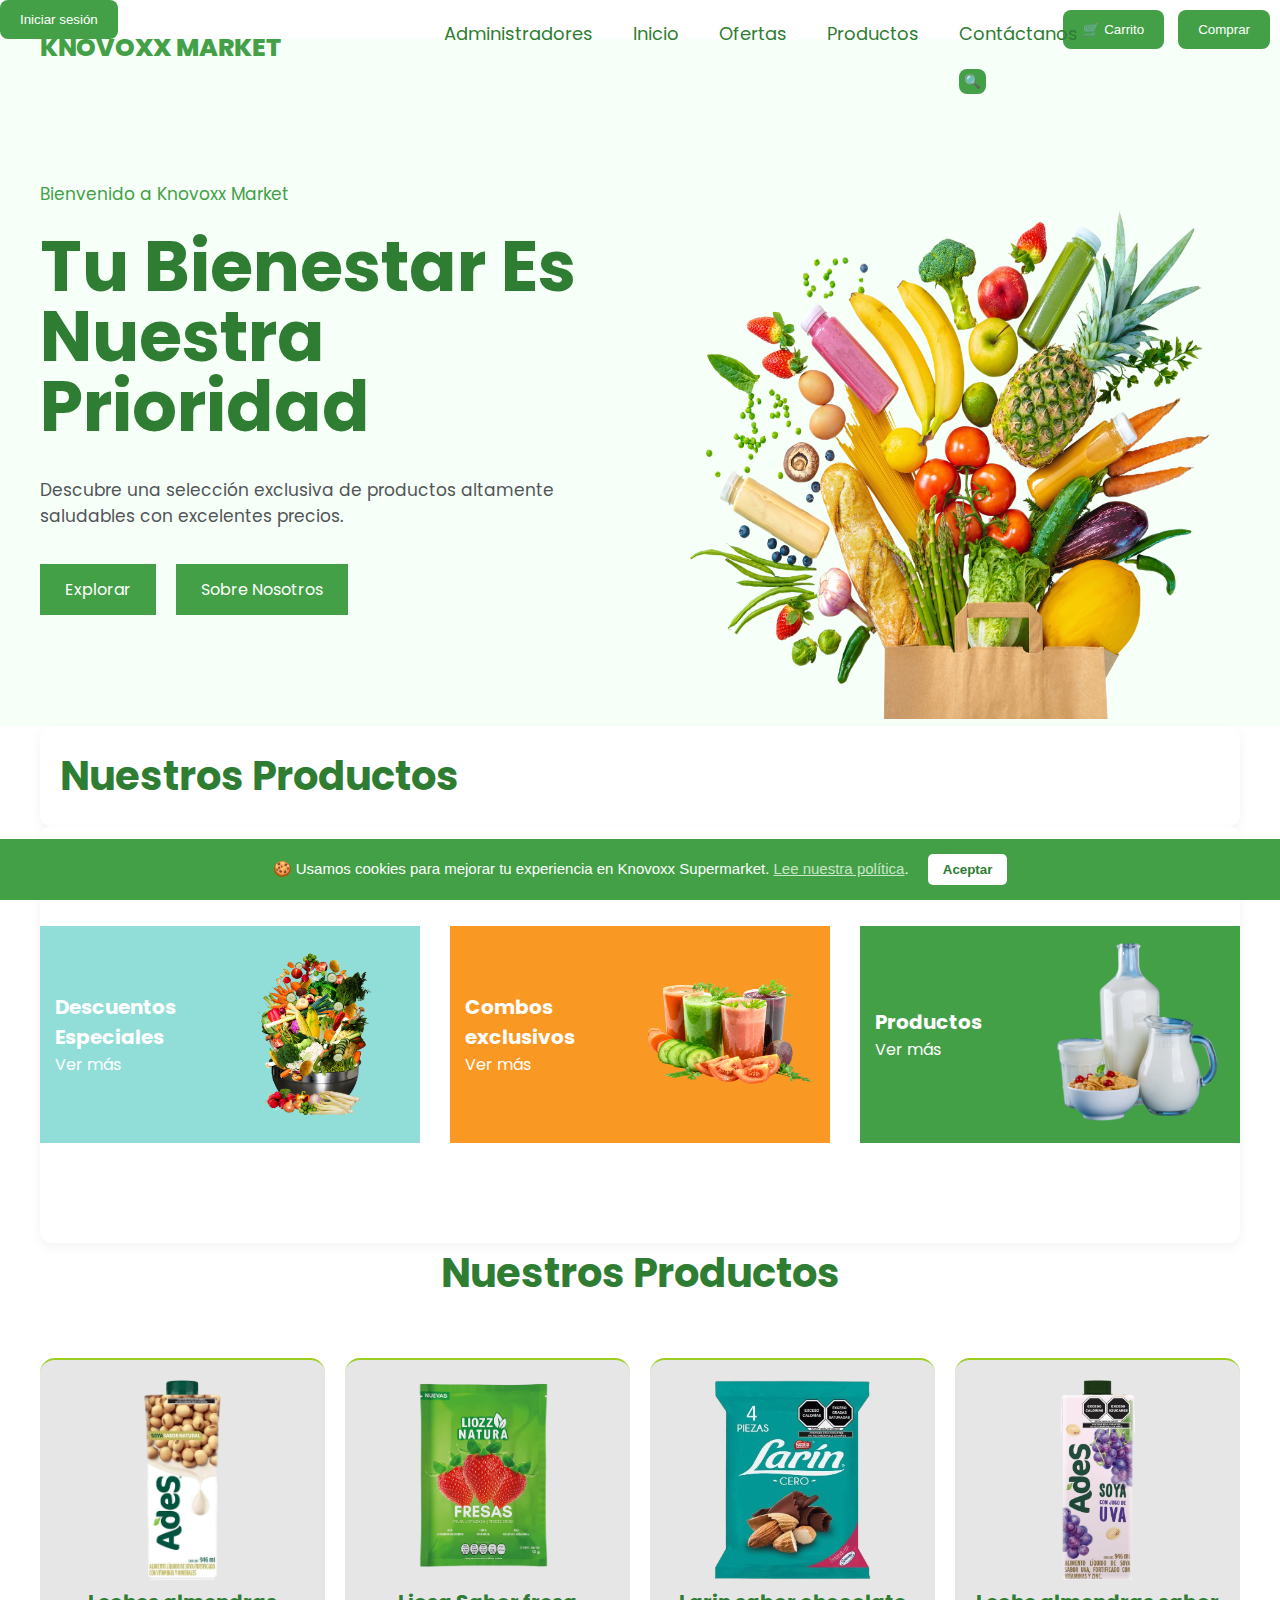
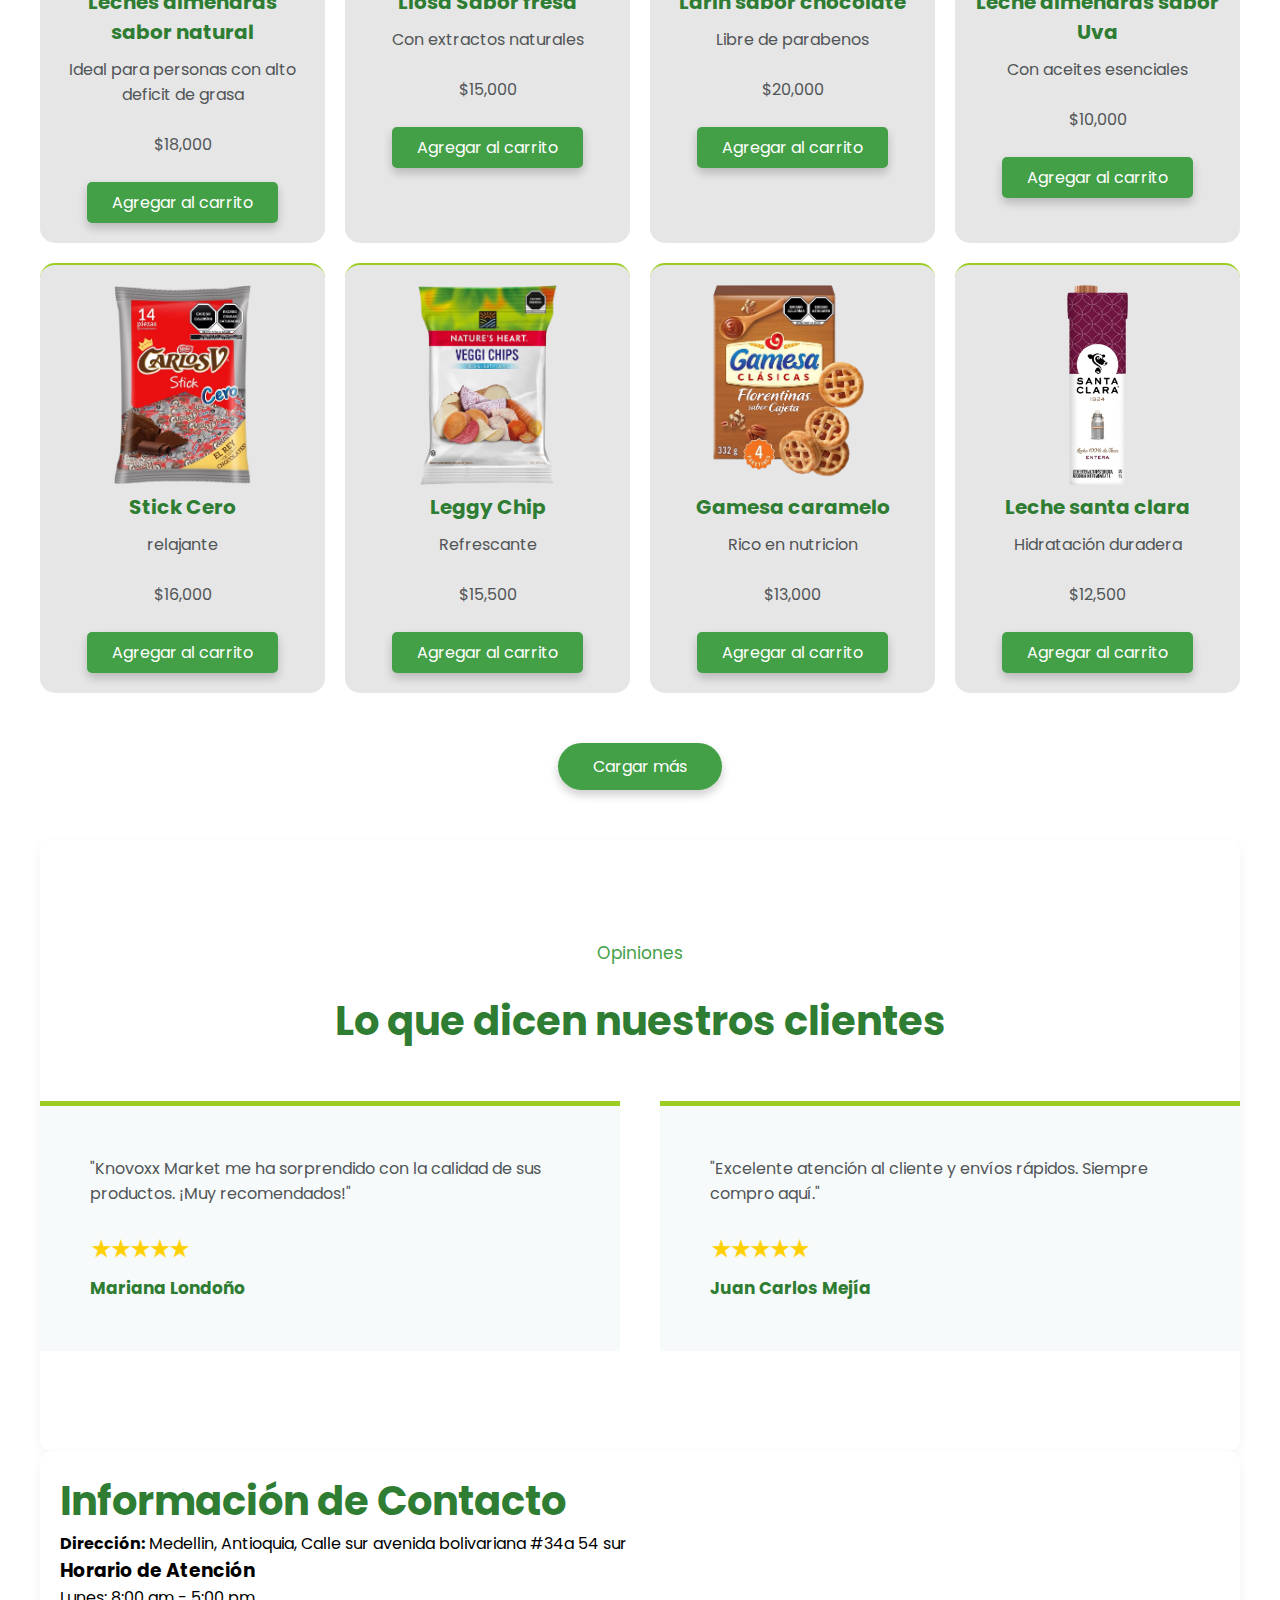
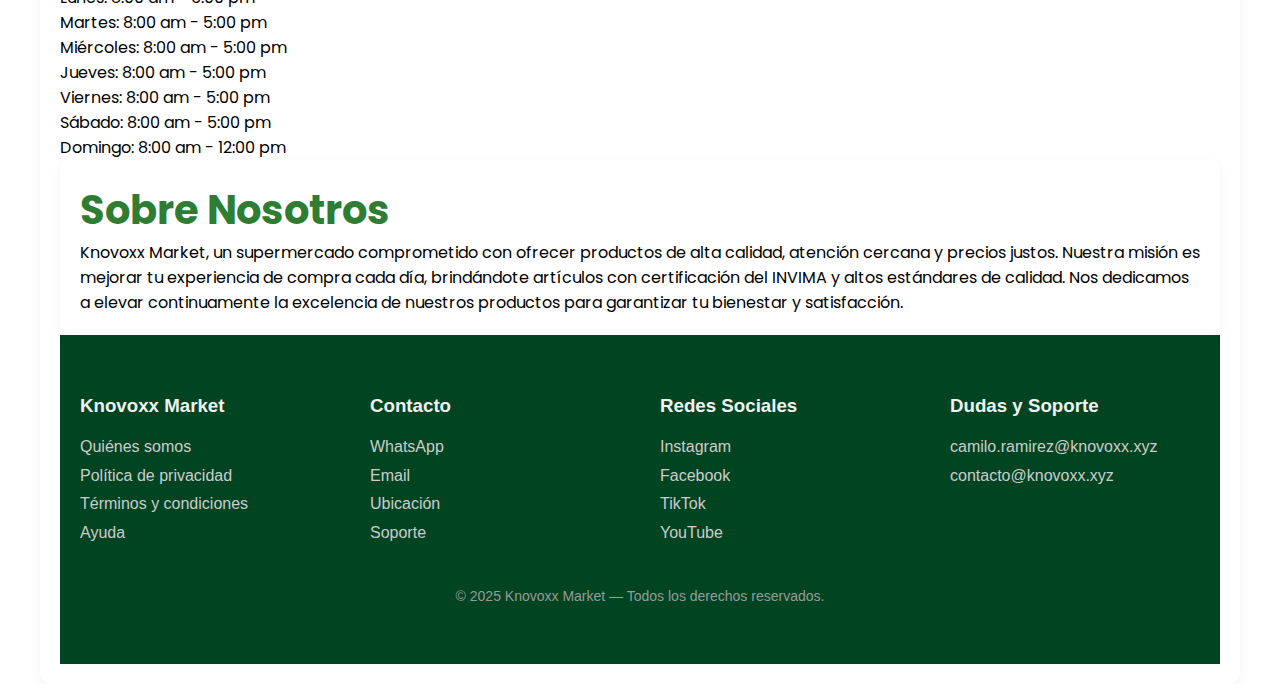
<file: index.html>
<!DOCTYPE html>
<html lang="es">
<head>
    <meta charset="UTF-8">
    <meta name="viewport" content="width=device-width, initial-scale=1.0">
    <title>Knovoxx Market</title>
    <link rel="stylesheet" href="style.css">
</head>
<body>
<!-- Carrito e Inicio de sesión -->
<div style="position: absolute; top: 10px; right: 10px;">
    <button onclick="goToCart()" style="margin-right: 10px;">🛒 Carrito</button>
    <button onclick="goToCheckout()">Comprar</button>
</div>


</style>
<button id="sesion-btn">Sesión</button>
<script>
  document.addEventListener("DOMContentLoaded", () => {
    const sesionBtn = document.getElementById('sesion-btn');
    const nombreUsuario = localStorage.getItem('usuarioNombre');
    function actualizarBoton() {
      if (nombreUsuario) {
        sesionBtn.textContent = "Cerrar sesión";
      } else {
        sesionBtn.textContent = "Iniciar sesión";
      }
    }
    sesionBtn.addEventListener('click', () => {
      if (localStorage.getItem('usuarioNombre')) {
        localStorage.removeItem('usuarioNombre');
        localStorage.removeItem('usuarios');
        window.location.reload();
      } else {
        window.location.href = "login.html";
      }
    });
    actualizarBoton();
  });
</script>


<header class="header">
    <div class="menu container">
        <a href="#" class="logo">Knovoxx Market</a>
        <input type="checkbox" id="menu" />
        <label for="menu">
            <img src="images/menu.png" class="menu-icono" alt="menu">
        </label>
        <nav class="navbar">
            <ul>
<li><a href="admin.html">Administradores</a></li>
                <li><a href="#">Inicio</a></li>
                <li><a href="#ofertas">Ofertas</a></li>
                <li><a href="#productos">Productos</a></li>
                <li><a href="contacto.html">Contáctanos</a>
<!-- Barra de búsqueda con lupa expandible y sugerencias -->
<style>
  #search-container {
    display: flex;
    align-items: center;
    position: relative;
    margin-left: 20px;
    max-width: 100%;
  }
  #buscador {
    width: 0;
    opacity: 0;
    transition: width 0.3s ease, opacity 0.3s ease;
    margin-left: 10px;
    padding: 5px;
  }
  #buscador.visible {
    width: 200px;
    opacity: 1;
  }
  #sugerencias {
    position: absolute;
    top: 35px;
    left: 40px;
    z-index: 1000;
    background: white;
    border: 1px solid #ccc;
    width: 200px;
    max-height: 200px;
    overflow-y: auto;
    display: none;
  }
  #sugerencias div {
    padding: 5px;
    cursor: pointer;
  }
  #sugerencias div:hover {
    background-color: #eee;
  }

  @media screen and (max-width: 600px) {
    #search-container {
      margin-left: 5px;
      justify-content: flex-start;
    }
    #buscador.visible {
      width: 150px;
    }
    #sugerencias {
      width: 150px;
      left: 35px;
    }
  }
</style>
<div id="search-container">
  <button id="lupa" style="padding: 5px;">🔍</button>
  <input type="text" id="buscador" placeholder="Buscar...">
  <div id="sugerencias"></div>
</div>
<script>
  document.addEventListener("DOMContentLoaded", () => {
    const lupa = document.getElementById('lupa');
    const buscador = document.getElementById('buscador');
    const sugerencias = document.getElementById('sugerencias');
    const productos = Array.from(document.querySelectorAll('.box'));

    lupa.addEventListener('click', () => {
      buscador.classList.toggle('visible');
      buscador.focus();
      if (buscador.classList.contains('visible')) {
        sugerencias.style.display = 'block';
      } else {
        sugerencias.style.display = 'none';
      }
    });

    buscador.addEventListener('input', () => {
      const texto = buscador.value.toLowerCase();
      sugerencias.innerHTML = '';
      let matches = 0;
      productos.forEach(producto => {
        const titulo = producto.querySelector('h3').textContent.toLowerCase();
        if (titulo.includes(texto)) {
          matches++;
          const item = document.createElement('div');
          item.textContent = producto.querySelector('h3').textContent;
          item.addEventListener('click', () => {
            buscador.value = item.textContent;
            sugerencias.style.display = 'none';
            filtrarProductos(item.textContent.toLowerCase());
          });
          sugerencias.appendChild(item);
        }
      });
      sugerencias.style.display = matches > 0 ? 'block' : 'none';
      filtrarProductos(texto);
    });

    function filtrarProductos(texto) {
      productos.forEach(producto => {
        const titulo = producto.querySelector('h3').textContent.toLowerCase();
        producto.style.display = titulo.includes(texto) ? 'block' : 'none';
      });
    }
  });
</script>
</li>
            </ul>
        </nav>
        <ul>
            
        </ul>
    </div>

    <div class="header-content container">
        <div class="header-txt">
            <span>Bienvenido a Knovoxx Market</span>
            <h1>Tu bienestar es nuestra prioridad</h1>
            <p>Descubre una selección exclusiva de productos altamente saludables con excelentes precios.</p>
            <div class="butons">
                <a href="#productos" class="btn-1">Explorar</a>
                <a href="#nosotros" class="btn-1">Sobre Nosotros</a>
            </div>
        </div>
        <div class="header-img">
            <img src="images/bag.png" alt="Bolsa de compras">
        </div>
    </div>
</header>


<section id="productos" class="container productos-seccion">
    <h2>Nuestros Productos</h2>
    <!-- Aquí podrías listar productos específicos en el futuro -->
</section>

<section id="ofertas" class="oferts container">
    <div class="ofert-1 b1">
        <div class="ofert-txt">
            <h3 class="nombre-producto">Descuentos Especiales</h3>
            <a href="#">Ver más</a>
        </div>
        <div class="ofert-img">
            <img src="images/s1.png" alt="">
        </div>
    </div>
    <div class="ofert-1 b2">
        <div class="ofert-txt">
            <h3 class="nombre-producto">Combos exclusivos</h3>
            <a href="#">Ver más</a>
        </div>
        <div class="ofert-img">
            <img src="images/s2.png" alt="">
        </div>
    </div>
    <div class="ofert-1 b3">
        <div class="ofert-txt">
            <h3 class="nombre-producto">Productos</h3>
            <a href="#productos">Ver más</a>
        </div>
        <div class="ofert-img">
            <img src="images/s3.png" alt="">
        </div>
    </div>
</section>

<main class="products container">
    <h2>Nuestros Productos</h2>
    <div class="box-container" id="lista-1">
        <div class="box">
            <img src="images/pr1.png" alt="Leche almendras sabor natural">
            <div class="product-txt">
                <h3 class="nombre-producto">Leches almendras sabor natural</h3>
                <p>Ideal para personas con alto deficit de grasa</p>
                <p class="precio-producto">$18,000</p>
                <a href="#" class="agregar-carrito btn-3" data-id="1">Agregar al carrito</a>
            </div>
        </div>
    
        <div class="box">
            <img src="images/pr2.png" alt="Liosa sabor fresa">
            <div class="product-txt">
                <h3 class="nombre-producto">Liosa Sabor fresa</h3>
                <p>Con extractos naturales</p>
                <p class="precio-producto">$15,000</p>
                <a href="#" class="agregar-carrito btn-3" data-id="2">Agregar al carrito</a>
            </div>
        </div>
    
        <div class="box">
            <img src="images/pr3.png" alt="Larin sabor chocolate">
            <div class="product-txt">
                <h3 class="nombre-producto">Larin sabor chocolate</h3>
                <p>Libre de parabenos</p>
                <p class="precio-producto">$20,000</p>
                <a href="#" class="agregar-carrito btn-3" data-id="3">Agregar al carrito</a>
            </div>
        </div>
    
        <div class="box">
            <img src="images/pr4.png" alt="Leche almendras sabor Uva">
            <div class="product-txt">
                <h3 class="nombre-producto">Leche almendras sabor Uva</h3>
                <p>Con aceites esenciales</p>
                <p class="precio-producto">$10,000</p>
                <a href="#" class="agregar-carrito btn-3" data-id="4">Agregar al carrito</a>
            </div>
        </div>
    
        <div class="box">
            <img src="images/pr5.png" alt="Stick Cero">
            <div class="product-txt">
                <h3 class="nombre-producto">Stick Cero</h3>
                <p>relajante</p>
                <p class="precio-producto">$16,000</p>
                <a href="#" class="agregar-carrito btn-3" data-id="5">Agregar al carrito</a>
            </div>
        </div>
    
        <div class="box">
            <img src="images/pr6.png" alt="Leggy Chip">
            <div class="product-txt">
                <h3 class="nombre-producto">Leggy Chip</h3>
                <p>Refrescante</p>
                <p class="precio-producto">$15,500</p>
                <a href="#" class="agregar-carrito btn-3" data-id="6">Agregar al carrito</a>
            </div>
        </div>
    
        <div class="box">
            <img src="images/pr7.png" alt="Gamesa Caramelo">
            <div class="product-txt">
                <h3 class="nombre-producto">  Gamesa caramelo</h3>
                <p>Rico en nutricion</p>
                <p class="precio-producto">$13,000</p>
                <a href="#" class="agregar-carrito btn-3" data-id="7">Agregar al carrito</a>
            </div>
        </div>
    
        <div class="box">
            <img src="images/pr8.png" alt="Leche santa clara">
            <div class="product-txt">
                <h3 class="nombre-producto">Leche santa clara</h3>
                <p>Hidratación duradera</p>
                <p class="precio-producto">$12,500</p>
                <a href="#" class="agregar-carrito btn-3" data-id="8">Agregar al carrito</a>
            </div>
        </div>
    
        <div class="box">
            <img src="images/pr9.png" alt="Arandanos Semi amarago">
            <div class="product-txt">
                <h3 class="nombre-producto">Arandanos Semi amarago</h3>
                <p>Con vitamina C</p>
                <p class="precio-producto">$17,000</p>
                <a href="#" class="agregar-carrito btn-3" data-id="9">Agregar al carrito</a>
            </div>
        </div>
    
        <div class="box">
            <img src="images/pr10.png" alt="Mazapan">
            <div class="product-txt">
                <h3 class="nombre-producto">Mazapan</h3>
                <p>Alto en Azucares</p>
                <p class="precio-producto">$13,500</p>
                <a href="#" class="agregar-carrito btn-3" data-id="10">Agregar al carrito</a>
            </div>
        </div>
    
        <div class="box">
            <img src="images/pr11.png" alt="Maiz Dorado">
            <div class="product-txt">
                <h3 class="nombre-producto">Maiz dorado</h3>
                <p>Alto en proteinas</p>
                <p class="precio-producto">$14,500</p>
                <a href="#" class="agregar-carrito btn-3" data-id="11">Agregar al carrito</a>
            </div>
        </div>
    
        <div class="box">
            <img src="images/pr12.png" alt="Pltano Maduro">
            <div class="product-txt">
                <h3 class="nombre-producto">platano Maduro</h3>
                <p>Nutricion</p>
                <p class="precio-producto">$15,000</p>
                <a href="#" class="agregar-carrito btn-3" data-id="12">Agregar al carrito</a>
            </div>
        </div>
    
        
            </div>
        </div>
    </div>
    <div class="btn-2" id="load-more">Cargar más</div>
</main>

<section class="testimonial container">
    <span>Opiniones</span>
    <h2>Lo que dicen nuestros clientes</h2>
    <div class="testimonial-container">
        <div class="testimonial-1">
            <p>"Knovoxx Market me ha sorprendido con la calidad de sus productos. ¡Muy recomendados!"</p>
            <img src="images/starts.png" alt="Estrellas">
            <h4>Mariana Londoño</h4>
        </div>
        <div class="testimonial-1">
            <p>"Excelente atención al cliente y envíos rápidos. Siempre compro aquí."</p>
            <img src="images/starts.png" alt="Estrellas">
            <h4>Juan Carlos Mejía</h4>
        </div>
    </div>
</section>

<section class="informacion container">
    <h2>Información de Contacto</h2>
    <p><strong>Dirección:</strong> Medellin, Antioquia, Calle sur avenida bolivariana #34a 54 sur</p>
    <h3 class="nombre-producto">Horario de Atención</h3>
    <ul>
        <li>Lunes: 8:00 am - 5:00 pm</li>
        <li>Martes: 8:00 am - 5:00 pm</li>
        <li>Miércoles: 8:00 am - 5:00 pm</li>
        <li>Jueves: 8:00 am - 5:00 pm</li>
        <li>Viernes: 8:00 am - 5:00 pm</li>
        <li>Sábado: 8:00 am - 5:00 pm</li>
        <li>Domingo: 8:00 am - 12:00 pm</li>
    </ul>




<section id="nosotros" class="container">
    <h2>Sobre Nosotros</h2>
    <p>Knovoxx Market, un supermercado comprometido con ofrecer productos de alta calidad, atención cercana y precios justos. Nuestra misión es mejorar tu experiencia de compra cada día, brindándote artículos con certificación del INVIMA y altos estándares de calidad. Nos dedicamos a elevar continuamente la excelencia de nuestros productos para garantizar tu bienestar y satisfacción.</p>
</section>


<script>
document.addEventListener("DOMContentLoaded", () => {
    const productos = JSON.parse(localStorage.getItem("productos")) || [];
    const contenedorProductos = document.querySelectorAll(".producto-dinamico");

    if (productos.length > 0 && contenedorProductos.length > 0) {
        contenedorProductos.forEach((el, i) => {
            if (productos[i]) {
                const nombre = el.querySelector(".nombre-producto");
                const precio = el.querySelector(".precio-producto");
                if (nombre) nombre.textContent = productos[i].nombre;
                if (precio) precio.textContent = "$" + productos[i].precio;
            }
        });
    }
});
</script>



<!-- Carrito Profesional -->
<style>
  #carrito {
    position: fixed;
    top: 20px;
    right: 20px;
    background: #fff;
    border: 1px solid #ccc;
    padding: 15px;
    width: 300px;
    max-height: 90vh;
    overflow-y: auto;
    z-index: 999;
    font-family: Arial, sans-serif;
    border-radius: 8px;
    box-shadow: 0 2px 10px rgba(0,0,0,0.1);
  }
  #lista-carrito {
    list-style: none;
    padding: 0;
    margin: 0;
  }
  #lista-carrito li {
    display: flex;
    align-items: center;
    justify-content: space-between;
    border-bottom: 1px solid #eee;
    padding: 8px 0;
  }
  .carrito-item-info {
    display: flex;
    align-items: center;
    gap: 10px;
    flex: 1;
  }
  .carrito-item-info img {
    width: 50px;
    height: 50px;
    object-fit: cover;
    border-radius: 5px;
  }
  .carrito-item-info span {
    font-size: 14px;
    font-weight: bold;
  }
  .eliminar-btn {
    background: none;
    border: none;
    color: red;
    cursor: pointer;
    font-size: 18px;
  }
  #carrito-buttons {
    margin-top: 15px;
    display: flex;
    flex-direction: column;
    gap: 10px;
  }
  #carrito-buttons button {
    padding: 8px;
    border: none;
    cursor: pointer;
    font-size: 14px;
    border-radius: 4px;
  }
  #vaciar-btn {
    background-color: #f8d7da;
    color: #721c24;
  }
  #pagar-btn {
    background-color: #28a745;
    color: white;
  }
  #cerrar-sesion-btn {
    position: fixed;
    top: 20px;
    left: 20px;
    background: #dc3545;
    color: white;
    border: none;
    padding: 8px 12px;
    border-radius: 5px;
    cursor: pointer;
  }
</style>


</div>

<script src="script.js"></script>

<footer style="background-color: #014421; color: #f1f1f1; padding: 60px 20px; font-family: 'Segoe UI', Tahoma, Geneva, Verdana, sans-serif;">
  <div style="max-width: 1200px; margin: 0 auto; display: flex; flex-wrap: wrap; justify-content: space-between; gap: 40px;">

    <div style="flex: 1; min-width: 200px;">
      <h3 style="margin-bottom: 16px; font-weight: 600;">Knovoxx Market</h3>
      <ul style="list-style: none; padding: 0; line-height: 1.8;">
        <li><a href="#nosotros" target="_blank" style="color: #ccc; text-decoration: none;">Quiénes somos</a></li>
        <li><a href="politicadeprivacidad.html" target="_blank" style="color: #ccc; text-decoration: none;">Política de privacidad</a></li>
        <li><a href="terminos-y-condiciones.html"  target="_blank" style="color: #ccc; text-decoration: none;">Términos y condiciones</a></li>
        <li><a href="contacto.html" target="_blank" style="color: #ccc; text-decoration: none;">Ayuda</a></li>
      </ul>
    </div>

    <div style="flex: 1; min-width: 200px;">
      <h3 style="margin-bottom: 16px; font-weight: 600;">Contacto</h3>
      <ul style="list-style: none; padding: 0; line-height: 1.8;">
        <li><a href="#" style="color: #ccc; text-decoration: none;">WhatsApp</a></li>
        <li><a href="#" style="color: #ccc; text-decoration: none;">Email</a></li>
        <li><a href="https://www.google.com/maps/search/avenida+bolivariana/@6.2367626,-75.5975561,16z/data=!3m1!4b1?entry=ttu&g_ep=EgoyMDI1MDcyMS4wIKXMDSoASAFQAw%3D%3D" target="_blank" style="color: #ccc; text-decoration: none;">Ubicación</a></li>
        <li><a href="contacto.html" target="_blank" style="color: #ccc; text-decoration: none;">Soporte</a></li>
      </ul>
    </div>

    <div style="flex: 1; min-width: 200px;">
      <h3 style="margin-bottom: 16px; font-weight: 600;">Redes Sociales</h3>
      <ul style="list-style: none; padding: 0; line-height: 1.8;">
        <li><a href="https://www.instagram.com/jc_ramirez8/" target="_blank" style="color: #ccc; text-decoration: none;">Instagram</a></li>
        <li><a href="#" style="color: #ccc; text-decoration: none;">Facebook</a></li>
        <li><a href="#" style="color: #ccc; text-decoration: none;">TikTok</a></li>
        <li><a href="#" style="color: #ccc; text-decoration: none;">YouTube</a></li>
      </ul>
    </div>

    <div style="flex: 1; min-width: 200px;">
      <h3 style="margin-bottom: 16px; font-weight: 600;">Dudas y Soporte</h3>
      <ul style="list-style: none; padding: 0; line-height: 1.8;">
        <li><a href="mailto:camilo.ramirez@knovoxx.xyz" style="color: #ccc; text-decoration: none;">camilo.ramirez@knovoxx.xyz</a></li>
        <li><a href="mailto:contacto@knovoxx.xyz" style="color: #ccc; text-decoration: none;">contacto@knovoxx.xyz</a></li>
      </ul>
    </div>

  </div>

  <div style="text-align: center; margin-top: 40px; font-size: 14px; color: #999;">
    &copy; 2025 Knovoxx Market — Todos los derechos reservados.
  </div>
</footer>

<!-- Banner de cookies estilo Knovoxx -->
<div id="cookie-banner" style="
    position: fixed;
    bottom: 0;
    left: 0;
    right: 0;
    background-color: #43a047;
    color: white;
    padding: 15px;
    text-align: center;
    font-family: 'Segoe UI', sans-serif;
    font-size: 15px;
    z-index: 9999;
    display: none;
">
    🍪 Usamos cookies para mejorar tu experiencia en Knovoxx Supermarket. 
    <a href="politicadeprivacidad.html" style="color: #c8e6c9; text-decoration: underline;">Lee nuestra política</a>.
    <button onclick="aceptarCookies()" style="
        margin-left: 15px;
        padding: 8px 15px;
        background-color: white;
        color: #2e7d32;
        border: none;
        border-radius: 5px;
        cursor: pointer;
        font-weight: bold;
    ">Aceptar</button>
</div>

<script>
function setCookie(nombre, valor, dias) {
    const fecha = new Date();
    fecha.setTime(fecha.getTime() + (dias * 24 * 60 * 60 * 1000));
    document.cookie = nombre + "=" + valor + "; expires=" + fecha.toUTCString() + "; path=/";
}

function getCookie(nombre) {
    const cookies = document.cookie.split(';');
    for (let i = 0; i < cookies.length; i++) {
        const c = cookies[i].trim();
        if (c.indexOf(nombre + "=") === 0) {
            return c.substring(nombre.length + 1);
        }
    }
    return "";
}

function aceptarCookies() {
    setCookie("cookiesAceptadas", "true", 365);
    document.getElementById("cookie-banner").style.display = "none";
}

window.onload = function() {
    if (!getCookie("cookiesAceptadas")) {
        document.getElementById("cookie-banner").style.display = "block";
    }
};
</script>




</body>
    
</html>
</file>
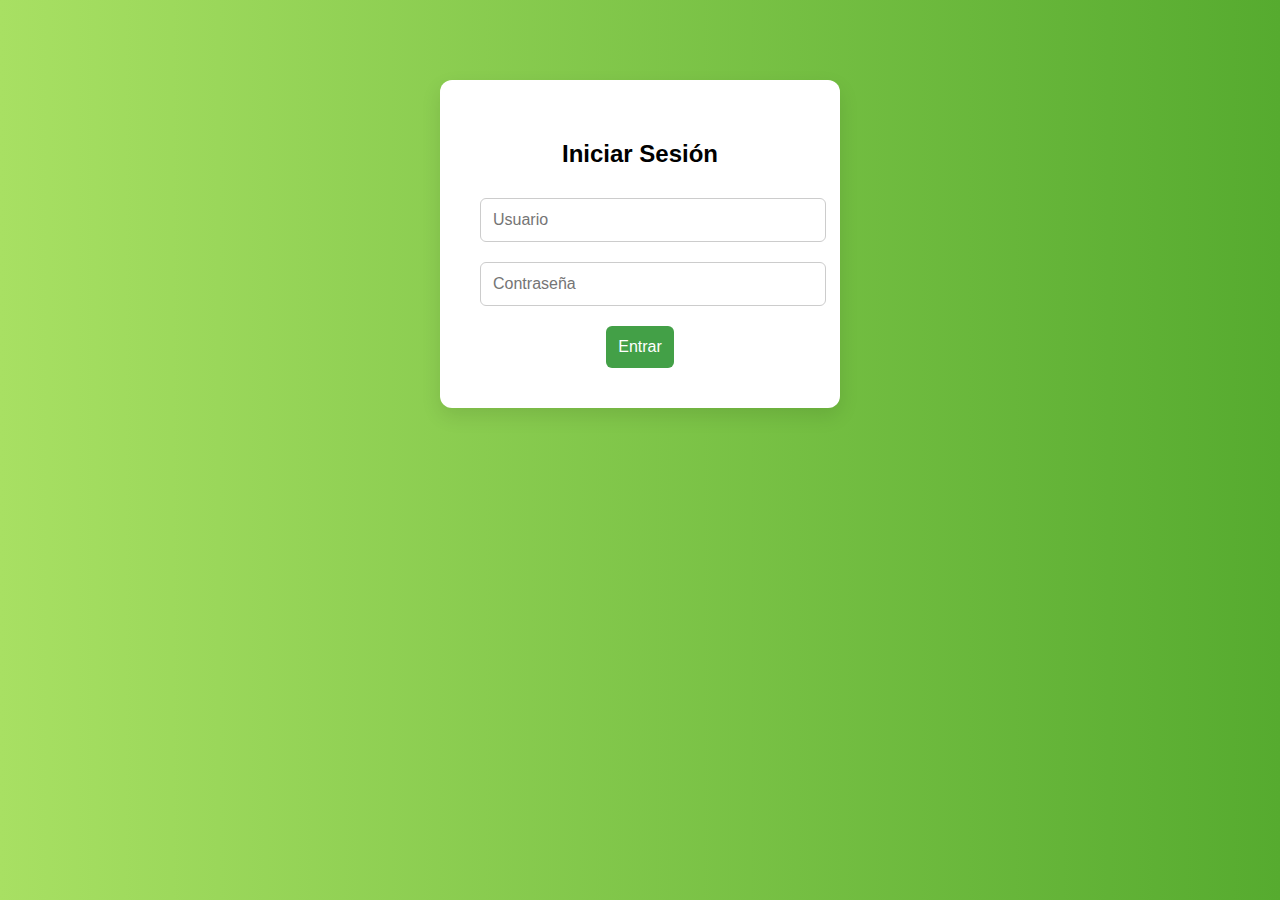
<file: admin.html>
<!DOCTYPE html>
<html lang="es">
<head>
    <meta charset="UTF-8">
    <title>Panel Total - Admin Mundo Express</title>
    <meta name="viewport" content="width=device-width, initial-scale=1.0">
    <style>
        body {
            font-family: 'Poppins', sans-serif;
            background: linear-gradient(to right, #a8e063, #56ab2f);
            margin: 0;
            padding: 0;
        }
        #login-box, .panel {
            max-width: 800px;
            margin: auto;
            padding: 40px;
        }
        #login-box {
            width: 320px;
            background-color: #fff;
            border-radius: 12px;
            box-shadow: 0 8px 20px rgba(0,0,0,0.1);
            margin-top: 80px;
            text-align: center;
        }
        input {
            width: 100%;
            padding: 12px;
            margin: 10px 0;
            border-radius: 6px;
            border: 1px solid #ccc;
            font-size: 16px;
        }
        button {
            background-color: #43a047;
            color: white;
            border: none;
            padding: 12px;
            margin-top: 10px;
            border-radius: 6px;
            font-size: 16px;
            cursor: pointer;
        }
        button:hover {
            background-color: #2e7d32;
        }
        .panel {
            display: none;
        }
        .panel.active {
            display: block;
        }
        nav {
            background: #2e7d32;
            padding: 10px;
            text-align: center;
        }
        nav button {
            margin: 5px;
            padding: 10px 20px;
            font-size: 14px;
            background: white;
            color: #2e7d32;
        }
        h1 {
            color: #2e7d32;
        }
        table {
            width: 100%;
            border-collapse: collapse;
            margin-top: 30px;
        }
        th, td {
            padding: 14px;
            border-bottom: 1px solid #ddd;
        }
        th {
            background-color: #4caf50;
            color: white;
        }
        tr:nth-child(even) {
            background-color: #f2f2f2;
        }
        textarea {
            width: 100%;
            height: 100px;
            border-radius: 6px;
            padding: 10px;
            font-size: 15px;
            border: 1px solid #ccc;
        }
    </style>
</head>
<body>
    <div id="login-box">
        <h2>Iniciar Sesión</h2>
        <input type="text" id="usuario" placeholder="Usuario">
        <input type="password" id="clave" placeholder="Contraseña">
        <button onclick="login()">Entrar</button>
    </div>

    
    <nav id="nav-admin" style="display:none;">
        <button onclick="mostrarPanel('productos')">Productos</button>
        <button onclick="mostrarPanel('turnos')">Turnos</button>
        <button onclick="mostrarPanel('rrhh')">Recursos Humanos</button>
        <button onclick="mostrarPanel('balances')">Balances</button>
    </nav>
    <div id="main-panel" style="display:none;">
        <nav id="nav-admin" style="display:none;">
            <button onclick="mostrarPanel('productos')">Productos</button>
            <button onclick="mostrarPanel('turnos')">Turnos</button>
            <button onclick="mostrarPanel('rrhh')">Recursos Humanos</button>
        </nav>

        <div id="panel-productos" class="panel">
            <h1>Administración de Productos</h1>
            <table>
                <thead><tr><th>Producto</th><th>Precio</th><th>Acción</th></tr></thead>
                <tbody id="admin-productos"></tbody>
            </table>
        
        </div>
        <div id="panel-balances" class="panel">
            <h1>Resumen Financiero - Mundo Express</h1>
            <table>
                <tr><th>Cuenta Bancaria</th><th>Saldo Actual</th></tr>
                <tr><td>Bancolombia - Ahorros 1234567890</td><td>$42.850.000 COP</td></tr>
                <tr><td>Nequi - 3001234567</td><td>$8.500.000 COP</td></tr>
            </table>
            <br>
            <h2>Promedio de Ventas Mensuales</h2>
            <p style="font-size:18px;">$156,000,000 COP / mes</p>
            <h2>Últimas Ventas</h2>
            <ul>
                <li>Julio: $58.400.000 COP</li>
                <li>Junio: $53.800.000 COP</li>
                <li>Mayo: $56.300.000 COP</li>
            </ul>
        </div>

        <div id="panel-turnos" class="panel">
            <h1>Centro de Asignación de Turnos</h1>
            <textarea placeholder="Ej: Turno mañana: Ana - Caja 1. Turno tarde: Pedro - Bodega."></textarea>
            <button onclick="alert('Turno asignado exitosamente.')">Guardar Turno</button>
        </div>

        
    <div id="panel-rrhh" class="panel">
        <h1>Recursos Humanos</h1>
        <h2>Nómina Total: $76,489,665 COP</h2>
        <table>
            <thead><tr><th>Nombre</th><th>Fecha de Ingreso</th><th>Fin de Contrato</th><th>Correo Profesional</th></tr></thead>
            <tbody>
                <tr><td>Laura Herrera</td><td>2023-05-21</td><td>2025-10-07</td><td>laura.ventas@supermarket.com</td></tr><tr><td>Andrés Martínez</td><td>2023-12-15</td><td>2025-06-10</td><td>andrés.caja@supermarket.com</td></tr><tr><td>Carlos Restrepo</td><td>2023-12-11</td><td>2025-04-27</td><td>carlos.bodega@supermarket.com</td></tr><tr><td>Juliana Cano</td><td>2023-01-06</td><td>2025-09-08</td><td>juliana.inventario@supermarket.com</td></tr><tr><td>David Pineda</td><td>2023-03-21</td><td>2025-03-23</td><td>david.marketing@supermarket.com</td></tr><tr><td>Sofía Valencia</td><td>2023-01-12</td><td>2025-07-20</td><td>sofía.caja@supermarket.com</td></tr><tr><td>Esteban López</td><td>2023-04-27</td><td>2025-05-15</td><td>esteban.tecnologia@supermarket.com</td></tr><tr><td>Mónica Ruiz</td><td>2023-06-10</td><td>2025-08-23</td><td>mónica.inventario@supermarket.com</td></tr><tr><td>Julián Castro</td><td>2023-09-08</td><td>2025-01-28</td><td>julián.logistica@supermarket.com</td></tr><tr><td>Carolina Rojas</td><td>2023-10-15</td><td>2025-03-22</td><td>carolina.compras@supermarket.com</td></tr><tr><td>Alejandro Torres</td><td>2023-02-06</td><td>2025-07-27</td><td>alejandro.sistemas@supermarket.com</td></tr><tr><td>Paula Mejía</td><td>2023-11-28</td><td>2025-03-21</td><td>paula.ventas@supermarket.com</td></tr><tr><td>Daniel Gómez</td><td>2023-08-15</td><td>2025-11-02</td><td>daniel.atencion@supermarket.com</td></tr><tr><td>Natalia Ramírez</td><td>2023-04-02</td><td>2025-02-24</td><td>natalia.rrhh@supermarket.com</td></tr><tr><td>Santiago Arias</td><td>2023-10-06</td><td>2025-06-11</td><td>santiago.seguridad@supermarket.com</td></tr><tr><td>Mariana Castaño</td><td>2023-02-25</td><td>2025-07-12</td><td>mariana.calidad@supermarket.com</td></tr><tr><td>Felipe Medina</td><td>2023-01-24</td><td>2025-05-05</td><td>felipe.facturacion@supermarket.com</td></tr><tr><td>Camila Restrepo</td><td>2023-02-16</td><td>2025-04-19</td><td>camila.rrhh@supermarket.com</td></tr><tr><td>Valeria Salazar</td><td>2023-08-15</td><td>2025-01-22</td><td>valeria.ventas@supermarket.com</td></tr><tr><td>Juan Esteban Vélez</td><td>2023-10-23</td><td>2025-08-04</td><td>juan.caja@supermarket.com</td></tr><tr><td>Isabela Marín</td><td>2023-07-13</td><td>2025-02-10</td><td>isabela.marketing@supermarket.com</td></tr><tr><td>Simón García</td><td>2023-03-13</td><td>2025-05-27</td><td>simón.logistica@supermarket.com</td></tr><tr><td>Tatiana Roldán</td><td>2023-05-01</td><td>2025-01-25</td><td>tatiana.compras@supermarket.com</td></tr><tr><td>Manuela Uribe</td><td>2023-01-08</td><td>2025-08-25</td><td>manuela.sistemas@supermarket.com</td></tr><tr><td>Lucas Morales</td><td>2023-08-18</td><td>2025-03-25</td><td>lucas.ventas@supermarket.com</td></tr><tr><td>Martín Londoño</td><td>2023-05-06</td><td>2025-05-19</td><td>martín.facturacion@supermarket.com</td></tr><tr><td>Daniela Ortiz</td><td>2023-01-21</td><td>2025-01-10</td><td>daniela.inventario@supermarket.com</td></tr><tr><td>Sara Correa</td><td>2023-04-07</td><td>2025-10-08</td><td>sara.rrhh@supermarket.com</td></tr><tr><td>Jorge Salinas</td><td>2023-04-17</td><td>2025-01-09</td><td>jorge.sistemas@supermarket.com</td></tr><tr><td>Lina Gutiérrez</td><td>2023-06-06</td><td>2025-02-15</td><td>lina.ventas@supermarket.com</td></tr>
<tr><td>Camilo Ramírez</td><td>2021-01-01</td><td>2030-01-01</td><td>camilo.admin@supermarket.com</td></tr>
<tr><td>Valentina Cardona</td><td>2022-03-10</td><td>2027-03-10</td><td>valentina.rrhh@supermarket.com</td></tr>
<tr><td>Carlos Guzmán</td><td>2023-06-20</td><td>2026-06-20</td><td>cardona.turnos@supermarket.com</td></tr>

            </tbody>
        </table>
    
            <h1>Recursos Humanos</h1>
            <table>
                <thead><tr><th>Nombre</th><th>Fecha de Ingreso</th><th>Fin de Contrato</th><th>Correo Profesional</th></tr></thead>
                <tbody>
                    <tr><td>Ana Gómez</td><td>2023-01-10</td><td>2025-01-10</td><td>ana.recursos@supermarket.com</td></tr>
                    <tr><td>Pedro Ríos</td><td>2022-06-01</td><td>2024-06-01</td><td>pedro.ventas@supermarket.com</td></tr>
                    <tr><td>Lucía Torres</td><td>2023-03-15</td><td>2026-03-15</td><td>lucia.marketing@supermarket.com</td></tr>
                    <tr><td>Juan Pérez</td><td>2021-12-01</td><td>2024-12-01</td><td>juan.bodega@supermarket.com</td></tr>
                    <tr><td>María Díaz</td><td>2022-09-20</td><td>2025-09-20</td><td>maria.caja@supermarket.com</td></tr>
                    <tr><td>Camilo Varela</td><td>2024-01-02</td><td>2026-01-02</td><td>camilo.tecnologia@supermarket.com</td></tr>
                    <tr><td>Daniela Quintero</td><td>2023-04-08</td><td>2025-04-08</td><td>daniela.logistica@supermarket.com</td></tr>
                    <tr><td>Santiago Muñoz</td><td>2022-11-11</td><td>2024-11-11</td><td>santiago.inventario@supermarket.com</td></tr>
                    <tr><td>Valeria Ramírez</td><td>2021-08-15</td><td>2024-08-15</td><td>valeria.recursos@supermarket.com</td></tr>
                    <tr><td>Felipe Castaño</td><td>2023-07-22</td><td>2025-07-22</td><td>felipe.sistemas@supermarket.com</td></tr>
                </tbody>
            </table>
        </div>
    </div>

    <script>
        const productos = [
            { nombre: "Crema Hidratante Facial", precio: 18000 },
            { nombre: "Gel Corporal Refrescante", precio: 15000 },
            { nombre: "Shampoo Revitalizante", precio: 20000 },
            { nombre: "Jabón Artesanal", precio: 10000 },
            { nombre: "Mascarilla Nutritiva", precio: 25000 },
            { nombre: "Desodorante Natural", precio: 12000 },
            { nombre: "Aceite Esencial de Lavanda", precio: 22000 },
            { nombre: "Toallitas Húmedas", precio: 8000 },
            { nombre: "Crema para Manos", precio: 17000 },
            { nombre: "Protector Solar FPS50", precio: 29000 },
            { nombre: "Tónico Facial", precio: 14000 },
            { nombre: "Agua Micelar", precio: 16000 }
        ];

        function login() {
            const user = document.getElementById("usuario").value;
            const pass = document.getElementById("clave").value;

            if (user === "camilo.admin@supermarket.com" && pass === "311338") {
                document.getElementById("login-box").style.display = "none";
                document.getElementById("main-panel").style.display = "block";
                document.getElementById("nav-admin").style.display = "block";
                mostrarPanel("productos");
                renderTabla();
            } else {
                alert("Credenciales incorrectas.");
            }
        }

        function mostrarPanel(id) {
            document.querySelectorAll(".panel").forEach(p => p.classList.remove("active"));
            document.getElementById("panel-" + id).classList.add("active");
        }

        function renderTabla() {
            const tbody = document.getElementById("admin-productos");
            tbody.innerHTML = "";
            productos.forEach((p, i) => {
                const fila = document.createElement("tr");
                fila.innerHTML = `
                    <td><input type="text" value="${p.nombre}" id="nombre-${i}"></td>
                    <td><input type="number" value="${p.precio}" id="precio-${i}"></td>
                    <td><button onclick="guardar(${i})">Guardar</button></td>
                `;
                tbody.appendChild(fila);
            });
        }

        function guardar(i) {
            const nombre = document.getElementById("nombre-" + i).value;
            const precio = parseFloat(document.getElementById("precio-" + i).value);
            productos[i].nombre = nombre;
            productos[i].precio = precio;
            localStorage.setItem("productos", JSON.stringify(productos));
            alert("Producto actualizado.");
        }

        if (!localStorage.getItem("productos")) {
            localStorage.setItem("productos", JSON.stringify(productos));
        }
    </script>
</body>
</html>
</file>
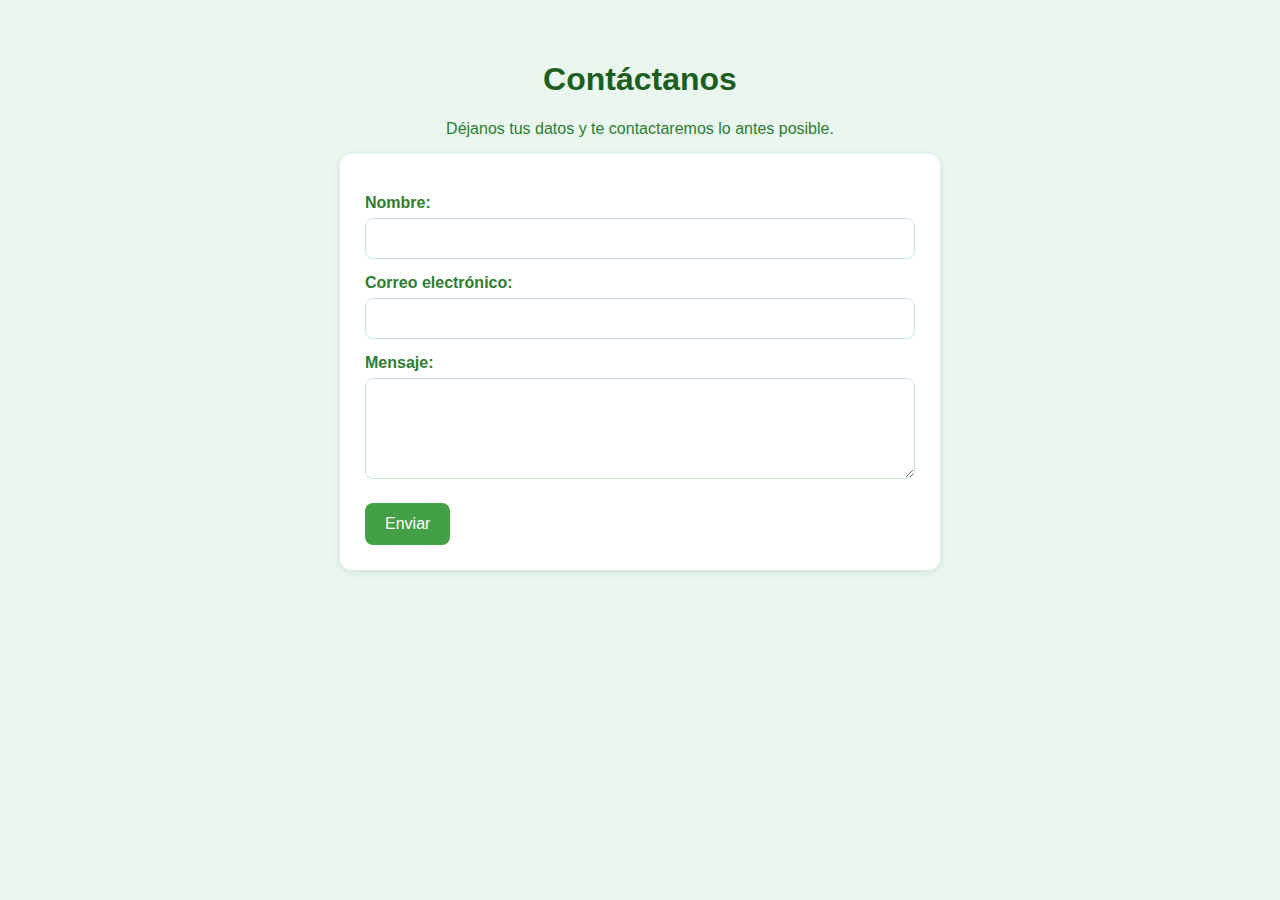
<file: contacto.html>
<!DOCTYPE html>
<html lang="es">
<head>
    <meta charset="UTF-8">
    <title>Contáctanos - Mundo Express</title>
    <meta name="viewport" content="width=device-width, initial-scale=1.0">
    <style>
        body {
            font-family: Arial, sans-serif;
            background-color: #e9f7ef;
            color: #2e7d32;
            padding: 40px;
            max-width: 600px;
            margin: auto;
        }
        h1 {
            color: #1b5e20;
            text-align: center;
        }
        form {
            background: #ffffff;
            border-radius: 12px;
            padding: 25px;
            box-shadow: 0 2px 8px rgba(0,0,0,0.1);
        }
        label {
            display: block;
            margin-top: 15px;
            font-weight: bold;
        }
        input, textarea {
            width: 100%;
            padding: 12px;
            margin-top: 6px;
            border: 1px solid #c8e6c9;
            border-radius: 8px;
            box-sizing: border-box;
        }
        button {
            margin-top: 20px;
            background-color: #43a047;
            color: white;
            border: none;
            padding: 12px 20px;
            font-size: 16px;
            cursor: pointer;
            border-radius: 8px;
            transition: background-color 0.3s;
        }
        button:hover {
            background-color: #2e7d32;
        }
    </style>
</head>
<body>
    <h1>Contáctanos</h1>
    <p style="text-align:center;">Déjanos tus datos y te contactaremos lo antes posible.</p>
    <form action="https://formsubmit.co/carlosguzman214y@gmail.com" method="POST">
        <input type="hidden" name="_captcha" value="false">
        <input type="hidden" name="_next" value="https://example.com/gracias.html">

        <label for="nombre">Nombre:</label>
        <input type="text" id="nombre" name="nombre" required>

        <label for="correo">Correo electrónico:</label>
        <input type="email" id="correo" name="correo" required>

        <label for="mensaje">Mensaje:</label>
        <textarea id="mensaje" name="mensaje" rows="5" required></textarea>

        <button type="submit">Enviar</button>
    </form>
</body>
</html>
</file>
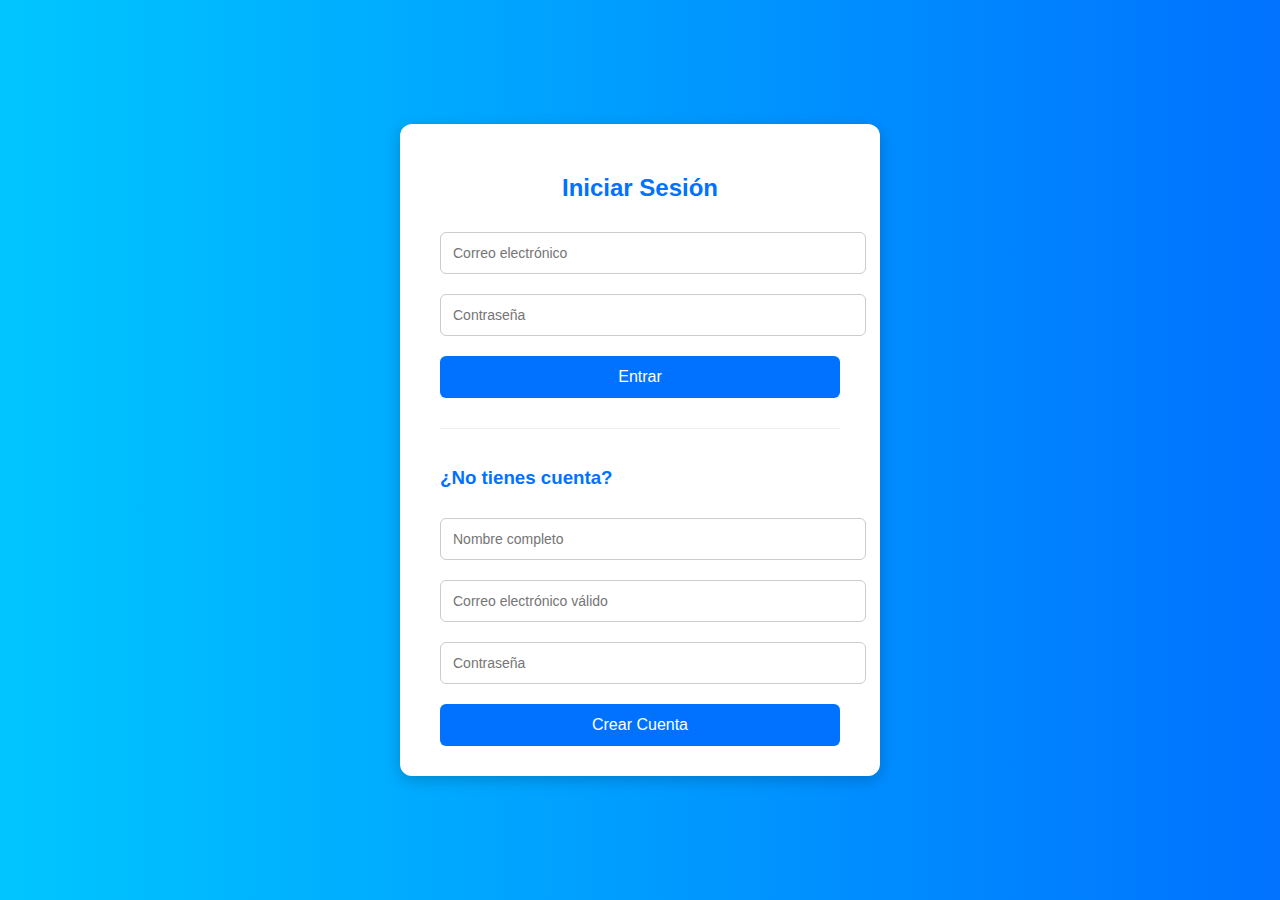
<file: login.html>
<!DOCTYPE html>
<html lang="es">
<head>
  <meta charset="UTF-8">
  <title>Iniciar Sesión - MundoExpress</title>
  <style>
    body {
      font-family: 'Segoe UI', sans-serif;
      background: linear-gradient(to right, #00c6ff, #0072ff);
      display: flex;
      justify-content: center;
      align-items: center;
      height: 100vh;
      margin: 0;
    }

    .container {
      background: #ffffff;
      padding: 30px 40px;
      border-radius: 12px;
      box-shadow: 0 4px 15px rgba(0, 0, 0, 0.2);
      width: 100%;
      max-width: 400px;
    }

    h2 {
      text-align: center;
      margin-bottom: 20px;
      color: #0072ff;
    }

    input {
      width: 100%;
      padding: 12px;
      margin: 10px 0;
      border: 1px solid #ccc;
      border-radius: 6px;
      font-size: 14px;
    }

    button {
      width: 100%;
      padding: 12px;
      margin-top: 10px;
      border: none;
      background-color: #0072ff;
      color: white;
      font-size: 16px;
      border-radius: 6px;
      cursor: pointer;
      transition: background 0.3s;
    }

    button:hover {
      background-color: #005fcc;
    }

    #register {
      margin-top: 30px;
      border-top: 1px solid #eee;
      padding-top: 20px;
    }

    #register h3 {
      color: #0072ff;
    }
  </style>
</head>
<body>
  <div class="container">
    <h2>Iniciar Sesión</h2>
    <input type="text" placeholder="Correo electrónico" id="correo">
    <input type="password" placeholder="Contraseña" id="clave">
    <button onclick="login()">Entrar</button>

    <div id="register">
      <h3>¿No tienes cuenta?</h3>
      <input type="text" placeholder="Nombre completo" id="nuevoNombre">
      <input type="email" placeholder="Correo electrónico válido" id="nuevoCorreo">
      <input type="password" placeholder="Contraseña" id="nuevaClave">
      <button onclick="crearCuenta()">Crear Cuenta</button>
    </div>
  </div>

  <script>
    function login() {
      const correo = document.getElementById('correo').value;
      const clave = document.getElementById('clave').value;
      const users = JSON.parse(localStorage.getItem("usuarios")) || [];
      const existe = users.find(u => u.correo === correo && u.clave === clave);
      if (existe) {
        localStorage.setItem("usuarioNombre", existe.nombre);
        window.location.href = "index.html";
      } else {
        alert("Credenciales inválidas");
      }
    }

    function crearCuenta() {
      const nombre = document.getElementById('nuevoNombre').value.trim();
      const correo = document.getElementById('nuevoCorreo').value.trim();
      const clave = document.getElementById('nuevaClave').value;
      if (!nombre || !correo || !clave) {
        alert("Todos los campos son obligatorios");
        return;
      }
      const users = JSON.parse(localStorage.getItem("usuarios")) || [];
      users.push({ nombre, correo, clave });
      localStorage.setItem("usuarios", JSON.stringify(users));
      alert("Cuenta creada. Ahora puedes iniciar sesión.");
    }
  </script>
</body>
</html>
</file>
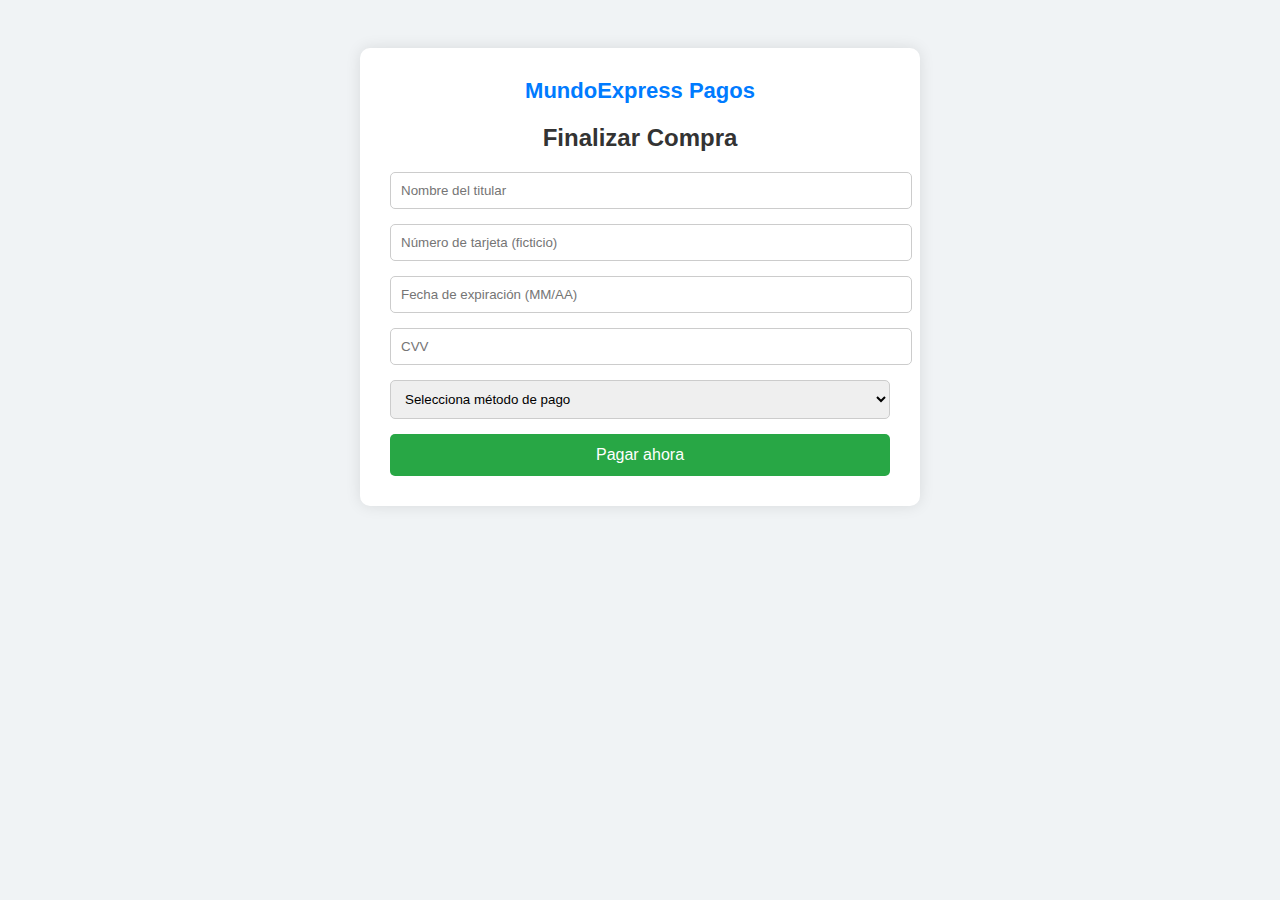
<file: pago.html>
<!DOCTYPE html>
<html lang="es">
<head>
  <meta charset="UTF-8">
  <title>Pago - MundoExpress</title>
  <style>
    body {
      font-family: Arial, sans-serif;
      background-color: #f0f3f5;
      padding: 40px;
    }
    .container {
      max-width: 500px;
      margin: auto;
      background: white;
      border-radius: 10px;
      padding: 30px;
      box-shadow: 0 0 15px rgba(0,0,0,0.1);
    }
    h2 {
      text-align: center;
      color: #333;
    }
    input, select {
      display: block;
      width: 100%;
      padding: 10px;
      margin-bottom: 15px;
      border-radius: 5px;
      border: 1px solid #ccc;
    }
    button {
      background-color: #28a745;
      color: white;
      border: none;
      padding: 12px;
      width: 100%;
      font-size: 16px;
      border-radius: 5px;
      cursor: pointer;
    }
    button:hover {
      background-color: #218838;
    }
    .logo {
      text-align: center;
      margin-bottom: 20px;
      font-size: 22px;
      color: #007bff;
      font-weight: bold;
    }
  </style>
</head>
<body>
  <div class="container">
    <div class="logo">MundoExpress Pagos</div>
    <h2>Finalizar Compra</h2>
    <input type="text" placeholder="Nombre del titular" required>
    <input type="text" placeholder="Número de tarjeta (ficticio)" required>
    <input type="text" placeholder="Fecha de expiración (MM/AA)" required>
    <input type="text" placeholder="CVV" required>
    <select>
      <option>Selecciona método de pago</option>
      <option>Tarjeta de crédito</option>
      <option>Tarjeta débito</option>
      <option>PSE</option>
      <option>Contra entrega</option>
    </select>
    <button onclick="pagar()">Pagar ahora</button>
  </div>

  <script>
    function pagar() {
      alert("¡Gracias por tu compra en MundoExpress! 🛒\nRecibirás tu pedido pronto.");
      localStorage.removeItem("carrito");
      window.location.href = "index.html";
    }
  </script>
</body>
</html>
</file>
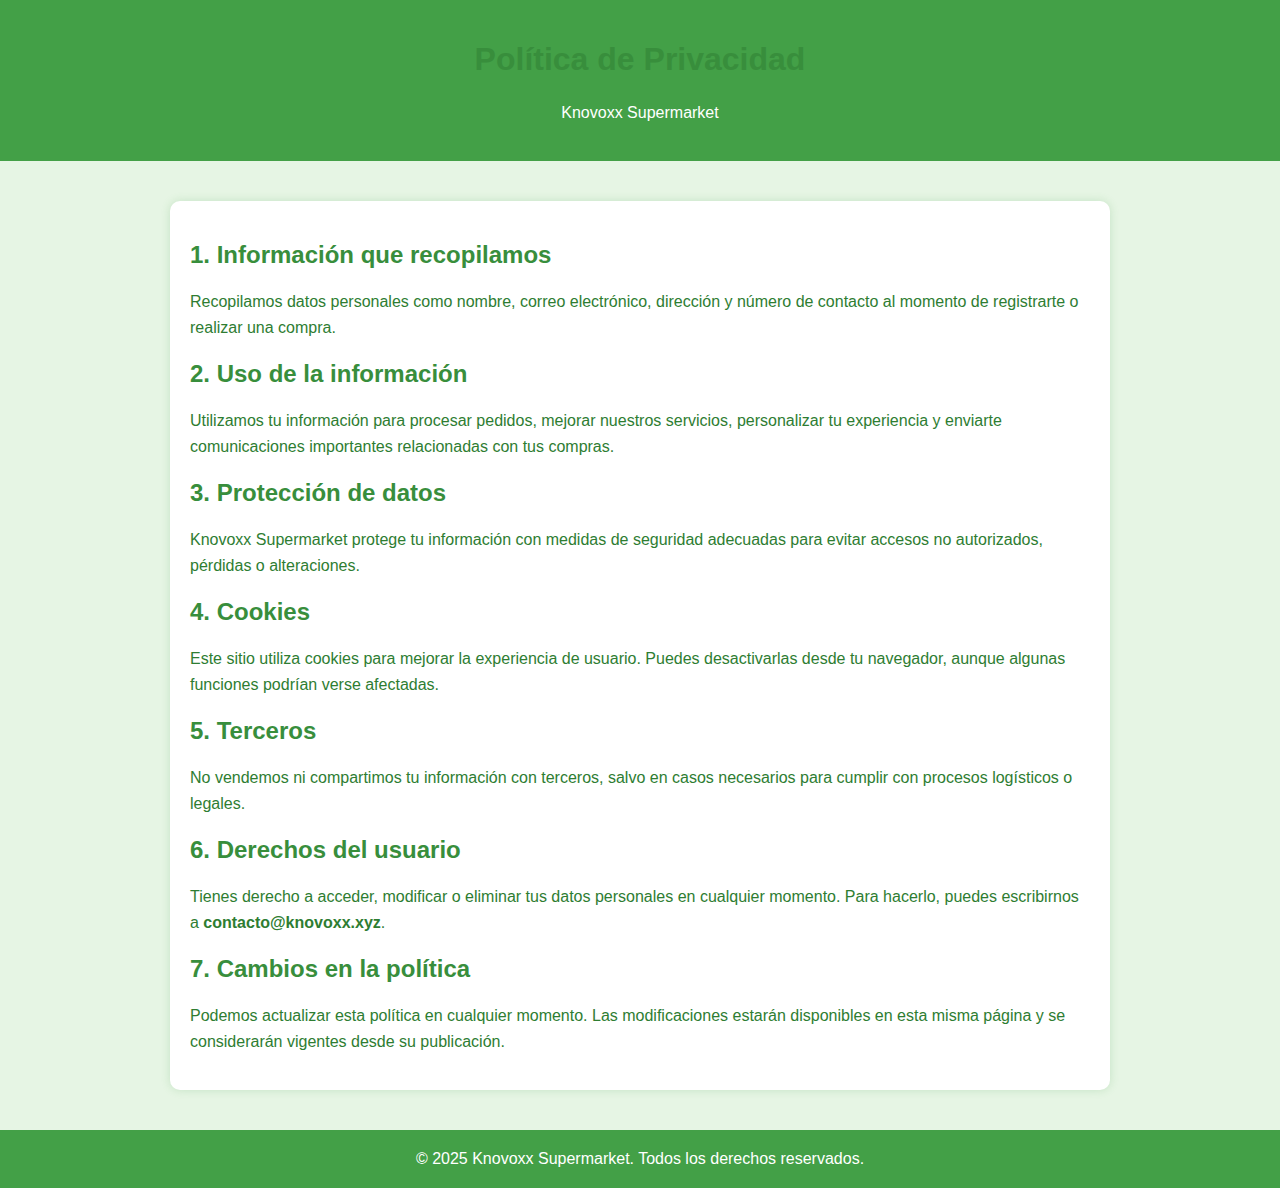
<file: politicadeprivacidad.html>
<!DOCTYPE html>
<html lang="es">
<head>
    <meta charset="UTF-8">
    <meta name="viewport" content="width=device-width, initial-scale=1.0">
    <title>Política de Privacidad - Knovoxx Supermarket</title>
    <style>
        body {
            font-family: 'Segoe UI', Tahoma, Geneva, Verdana, sans-serif;
            margin: 0;
            padding: 0;
            background-color: #e6f5e4;
            color: #2e7d32;
        }

        header {
            background-color: #43a047;
            padding: 20px;
            color: white;
            text-align: center;
        }

        main {
            max-width: 900px;
            margin: 40px auto;
            padding: 20px;
            background-color: #ffffff;
            border-radius: 10px;
            box-shadow: 0 0 10px rgba(67, 160, 71, 0.2);
        }

        h1, h2 {
            color: #388e3c;
        }

        p {
            line-height: 1.6;
        }

        footer {
            text-align: center;
            padding: 20px;
            background-color: #43a047;
            color: white;
            margin-top: 40px;
        }
    </style>
</head>
<body>
    <header>
        <h1>Política de Privacidad</h1>
        <p>Knovoxx Supermarket</p>
    </header>

    <main>
        <h2>1. Información que recopilamos</h2>
        <p>Recopilamos datos personales como nombre, correo electrónico, dirección y número de contacto al momento de registrarte o realizar una compra.</p>

        <h2>2. Uso de la información</h2>
        <p>Utilizamos tu información para procesar pedidos, mejorar nuestros servicios, personalizar tu experiencia y enviarte comunicaciones importantes relacionadas con tus compras.</p>

        <h2>3. Protección de datos</h2>
        <p>Knovoxx Supermarket protege tu información con medidas de seguridad adecuadas para evitar accesos no autorizados, pérdidas o alteraciones.</p>

        <h2>4. Cookies</h2>
        <p>Este sitio utiliza cookies para mejorar la experiencia de usuario. Puedes desactivarlas desde tu navegador, aunque algunas funciones podrían verse afectadas.</p>

        <h2>5. Terceros</h2>
        <p>No vendemos ni compartimos tu información con terceros, salvo en casos necesarios para cumplir con procesos logísticos o legales.</p>

        <h2>6. Derechos del usuario</h2>
        <p>Tienes derecho a acceder, modificar o eliminar tus datos personales en cualquier momento. Para hacerlo, puedes escribirnos a <strong>contacto@knovoxx.xyz</strong>.</p>

        <h2>7. Cambios en la política</h2>
        <p>Podemos actualizar esta política en cualquier momento. Las modificaciones estarán disponibles en esta misma página y se considerarán vigentes desde su publicación.</p>
    </main>

    <footer>
        &copy; 2025 Knovoxx Supermarket. Todos los derechos reservados.
    </footer>
</body>
</html>
</file>
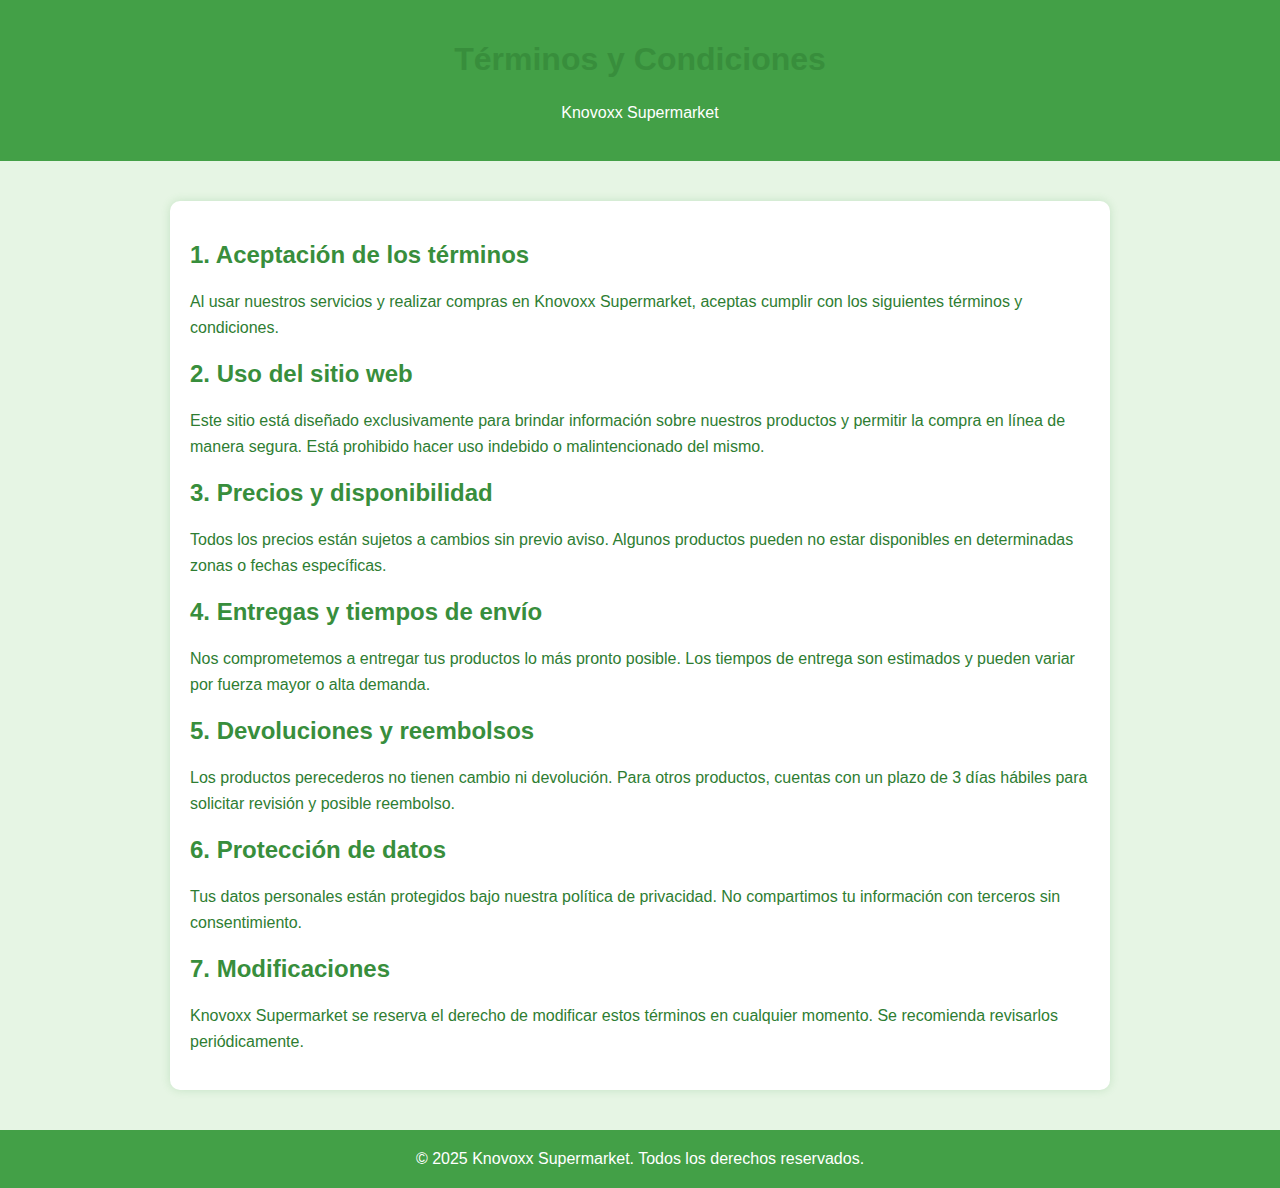
<file: terminos-y-condiciones.html>
<!DOCTYPE html>
<html lang="es">
<head>
    <meta charset="UTF-8">
    <meta name="viewport" content="width=device-width, initial-scale=1.0">
    <title>Términos y Condiciones - Knovoxx Supermarket</title>
    <style>
        body {
            font-family: 'Segoe UI', Tahoma, Geneva, Verdana, sans-serif;
            margin: 0;
            padding: 0;
            background-color: #e6f5e4; /* verde claro */
            color: #2e7d32;
        }

        header {
            background-color: #43a047;
            padding: 20px;
            color: white;
            text-align: center;
        }

        main {
            max-width: 900px;
            margin: 40px auto;
            padding: 20px;
            background-color: #ffffff;
            border-radius: 10px;
            box-shadow: 0 0 10px rgba(67, 160, 71, 0.2);
        }

        h1, h2 {
            color: #388e3c;
        }

        p {
            line-height: 1.6;
        }

        footer {
            text-align: center;
            padding: 20px;
            background-color: #43a047;
            color: white;
            margin-top: 40px;
        }
    </style>
</head>
<body>
    <header>
        <h1>Términos y Condiciones</h1>
        <p>Knovoxx Supermarket</p>
    </header>

    <main>
        <h2>1. Aceptación de los términos</h2>
        <p>Al usar nuestros servicios y realizar compras en Knovoxx Supermarket, aceptas cumplir con los siguientes términos y condiciones.</p>

        <h2>2. Uso del sitio web</h2>
        <p>Este sitio está diseñado exclusivamente para brindar información sobre nuestros productos y permitir la compra en línea de manera segura. Está prohibido hacer uso indebido o malintencionado del mismo.</p>

        <h2>3. Precios y disponibilidad</h2>
        <p>Todos los precios están sujetos a cambios sin previo aviso. Algunos productos pueden no estar disponibles en determinadas zonas o fechas específicas.</p>

        <h2>4. Entregas y tiempos de envío</h2>
        <p>Nos comprometemos a entregar tus productos lo más pronto posible. Los tiempos de entrega son estimados y pueden variar por fuerza mayor o alta demanda.</p>

        <h2>5. Devoluciones y reembolsos</h2>
        <p>Los productos perecederos no tienen cambio ni devolución. Para otros productos, cuentas con un plazo de 3 días hábiles para solicitar revisión y posible reembolso.</p>

        <h2>6. Protección de datos</h2>
        <p>Tus datos personales están protegidos bajo nuestra política de privacidad. No compartimos tu información con terceros sin consentimiento.</p>

        <h2>7. Modificaciones</h2>
        <p>Knovoxx Supermarket se reserva el derecho de modificar estos términos en cualquier momento. Se recomienda revisarlos periódicamente.</p>
    </main>

    <footer>
        &copy; 2025 Knovoxx Supermarket. Todos los derechos reservados.
    </footer>
</body>
</html>
</file>
<file: style.css>
@import url('https://fonts.googleapis.com/css2?family=Poppins:wght@400;500;600;700;800&display=swap');

*{
    margin: 0;
    padding: 0;
    box-sizing: border-box;
    text-decoration: none;
    list-style: none;
}

body {
    font-family: 'Poppins', sans-serif;
}

img {
    max-width: 100%;
}

.container {
    max-width: 1200px;
    margin: 0 auto;
}

.header {
    display: flex;
    align-items: center;
    background-color: #f6fff8;
    padding: 130PX 0 0 0;
}

.menu {
    position: absolute;
    top: 0;
    left: 0;
    right: 0;
    display: flex;
    align-items: center;
    justify-content: space-between;
}

.logo {
    font-size: 25px;
    color: #43a047;
    text-transform: uppercase;
    font-weight: 800;
}

.menu .navbar ul li {
    position: relative;
    float: left;
}


.menu .navbar ul li a {
    font-size: 18px;
    padding: 20px;
    color: #2e7d32;
    display: block;
}
.menu .navbar ul li a:hover {
    color: #43a047;
}

#menu {
    display: none;
}

.menu-icono {
    width: 25px;
}

.menu label{
    cursor: pointer;
    display: none;
}

.submenu {
    position: relative;
}

.submenu #carrito {
    display: none
}

.submenu:hover #carrito {
    display: block;
    position: absolute;
    right: 0;
    backdrop-filter: blur(10px);
    top: 100%;
    z-index: 1;
    background-color: #4E4B5076;
    padding: 20px;
    min-width: 400px;

}

table {
    width: 100%;
}

th, td {
    color: #FFFFFF;
}

.borrar {
    background-color: #43a047;
    border-radius: 50%;
    padding: 5px 10px;
    color: #FFFFFF;
    font-weight: 800;
    cursor: pointer;
}

.header-content {
    display: flex;
    justify-content: space-between;
    align-items: center;
}

.header-txt {
    flex-basis: 50%;
    margin-right: 25px;
}

span {
    color: #43a047;
    font-size: 17px;
    font-weight: 600px;
    display: block;
    margin-bottom: 25px;
}

.header-txt h1 {
    font-size: 70px;
    text-transform: capitalize;
    line-height: 1;
    color: #2e7d32;
    margin-bottom: 35px;
}

.header-txt p {
    font-size: 17px;
    color: #515557;
    margin-bottom: 35px;
}

.butons {
    display: flex;
}
.btn-1 {
    display: inline-block;
    padding: 13px 25px;
    background-color: #43a047;
    margin-right: 20px;
    color: #FFFFFF;
    text-transform: capitalize;
    margin-bottom: 100px;
}

.header-img {
    flex-basis: 50%;
    text-align: center;
}

.header-img img {
    height: 550px;
}

.oferts {
    padding: 100px 0;
    display: flex;
    justify-content: space-between;
}

.ofert-1 {
flex-basis: calc(33.3% - 20px);
padding: 10px 15px;
display: flex;
justify-content: space-between;
align-items: center;
}
.b1 {
    background-color: #91ddd8;
    
}
.b2 {
    background-color: #fa9824;
}
.b3 {
    background-color: #43a047;
}

.ofert-txt {
    flex-basis: 50%;
    
}

.ofert-txt h3 {
    color: #FFFFFF;
    font-size: 20px;
}

.ofert-txt a {
    color: #FFFFFF;
}

.ofert-img {
    flex-basis: 50%;
}

.products {
    padding: 0 0 50px 0;
    text-align: center;
}



h2 {
    font-size: 40px;
    color: #2e7d32;

}

.box-container {
    margin-top: 55px;
    display: grid;
    grid-template-columns: repeat(auto-fit, minmax(250px, 1fr));
    gap: 20px;
}

.box {
    border-top: 2px solid #9BCE21;
    padding: 20px;
    border-radius: 15px;
    box-shadow: 0 5px 10px rgba('0', 0, 0, 0.2);
    background-color: #e6e6e6;
    display: none;
}
.box:nth-child(1),
.box:nth-child(2),
.box:nth-child(3),
.box:nth-child(4),
.box:nth-child(5),
.box:nth-child(6),
.box:nth-child(7),
.box:nth-child(8) {
    display: inline-block;
}

.box img {
    height: 200px;
}

.product-txt h3 {
    font-size: 20px;
    color: #2e7d32;
    margin-bottom: 10px;
}

.product-txt p {
    margin-bottom: 25px;
    color: #515557;

}

.precio {
    font-size: 17px;
    font-weight: 700;
    color: #ff9100 !important;
}

.btn-2, .btn-3 {
    background-color: #43a047;
    margin-top: 50px;
    display: inline-block;
    padding: 11px 35px;
    border-radius: 25px;
    color: #FFFFFF;
    font-size: 16px;
    cursor: pointer;
    box-shadow: 0 5px 10px rgba(0, 0, 0, 0.2);
}

.btn-2:hover, .btn-3:hover,.btn-1:hover{
    background-color: #13462e;
}

.btn-3 {
     margin: 0;
     padding: 8px 25px;
     border-radius: 5px;
}

.testimonial {
    padding: 100px 0;
    text-align: center;
}

.testimonial-container {
    display: flex;
    justify-content: space-between;
    margin-top: 50px;
}

.testimonial-1 {
    flex-basis: calc(50% - 20px);
    padding: 50px;
    text-align: left;
    background-color: #f6fafb;
    border-top: 5px solid #9BCE21;
    
}

.testimonial-1 img {
    width: 100px;
}

.testimonial-1 h4 {
    font-size: 17px;
    color: #2e7d32;
}

.testimonial-1 p {
    color: #515557;
    margin-bottom: 25px;
    
}

.footer {
    background-color: #13462e;
    padding: 100px 0;

}

.footer-content {
    display: flex;
    justify-content: space-between
}

.link h3 {
    color: #FFFFFF;
    font-size: 18px;
    margin-bottom: 15px;

}

.link a {
    color: #aeafaf;
    display: block;
    margin-bottom: 10px;
}

.link a:hover {
    color: #43a047;
}

@media (max-width:991px) {

    .menu {
        padding: 20px;

    }

    .menu label {
        display: initial;
    }

    .menu .navbar {
        position: absolute;
        top: 100%;
        left: 0;
        right: 0;
        background-color: #ff9000;
        display: none;
    }

    .menu .navbar ul li {
        width: 100%;
    }
    #menu:checked ~ .navbar {
        display: initial;
    }

    .logo {
        display: none;
    }
    .menu .navbar ul li a:hover {
        color: #FFFFFF;
    }

    .submenu:hover #carrito {
        width: 100%;
    }

    .header {
        padding: 50px 0 0 0;
    }
    
    .header-content {
        padding: 30px;
        flex-direction: column;
        text-align: center;
    }

    .header-txt {
        margin-right: 0;

    }

    .butons {
        justify-content: center;

    }

    .btn-1 {
        margin-bottom: 0;
    }

    .header-img {
        display: none;
    }

    .oferts {
        padding: 30px;
        flex-direction: column;

    }

    .ofert-1 {
        margin-bottom: 15px;
    }

    .products {
        padding: 0 30px 30px 30px;
    }

    .testimonial {
        padding: 30px;
    }

    .testimonial-container {
        margin-top: 20px;
        flex-direction: column;
        
    }

    .testimonial-1 {
        padding: 25px;
        margin-bottom: 25;
    }

    .footer {
        padding: 30px;
    }

    .footer-content {
        flex-direction: column;
        text-align: center;
    }


}


/* Estilo más amigable para botones */
button, .btn {
    background-color: #43a047;
    color: white;
    border: none;
    padding: 12px 20px;
    border-radius: 8px;
    transition: background-color 0.3s, transform 0.2s;
    cursor: pointer;
}
button:hover, .btn:hover {
    background-color: #2e7d32;
    transform: scale(1.02);
}

/* Fondo más suave y amigable para secciones */
section {
    background-color: #ffffff;
    border-radius: 12px;
    margin: 20px 0;
    padding: 20px;
    box-shadow: 0 4px 12px rgba(0,0,0,0.05);
}

/* Menú más limpio */
.menu .navbar ul li a {
    transition: color 0.3s ease;
}

/* === ESTILOS CÓSMICOS AÑADIDOS === */
@keyframes moveStars {
    from {background-position: 0 0;}

#productos-grid {
    display: grid;
    grid-template-columns: repeat(auto-fit, minmax(220px, 1fr));
    gap: 20px;
    margin-top: 20px;
}

input {
    display: block;
    width: 100%;
    padding: 12px;
    margin: 15px 0;
    border-radius: 6px;
    border: none;
    background: #222;
    color: white;
}

nav button {
    margin: 10px;
    padding: 10px 18px;
    font-size: 14px;
    background: #333;
    border: 1px solid #1976d2;
    color: white;
    cursor: pointer;
}

.stars {
    position: fixed;
    width: 100%;
    height: 100%;
    background: url('https://raw.githubusercontent.com/VincentGarreau/particles.js/master/demo/media/starfield.png') repeat;
    z-index: -1;
    animation: moveStars 200s linear infinite;
}
.login-container {
    max-width: 400px;
    margin: 100px auto;
    background: rgba(0,0,0,0.6);
    padding: 30px;
    border-radius: 12px;
    box-shadow: 0 0 20px rgba(255,255,255,0.1);
    text-align: center;
}
.dashboard {
    padding: 40px;
    text-align: center;
}
.panel {
    margin-top: 30px;
}
.producto {
    background: #111;
    padding: 20px;
    border-radius: 10px;
    border: 1px solid #333;
}
.hidden {
    display: none;
}
</file>
